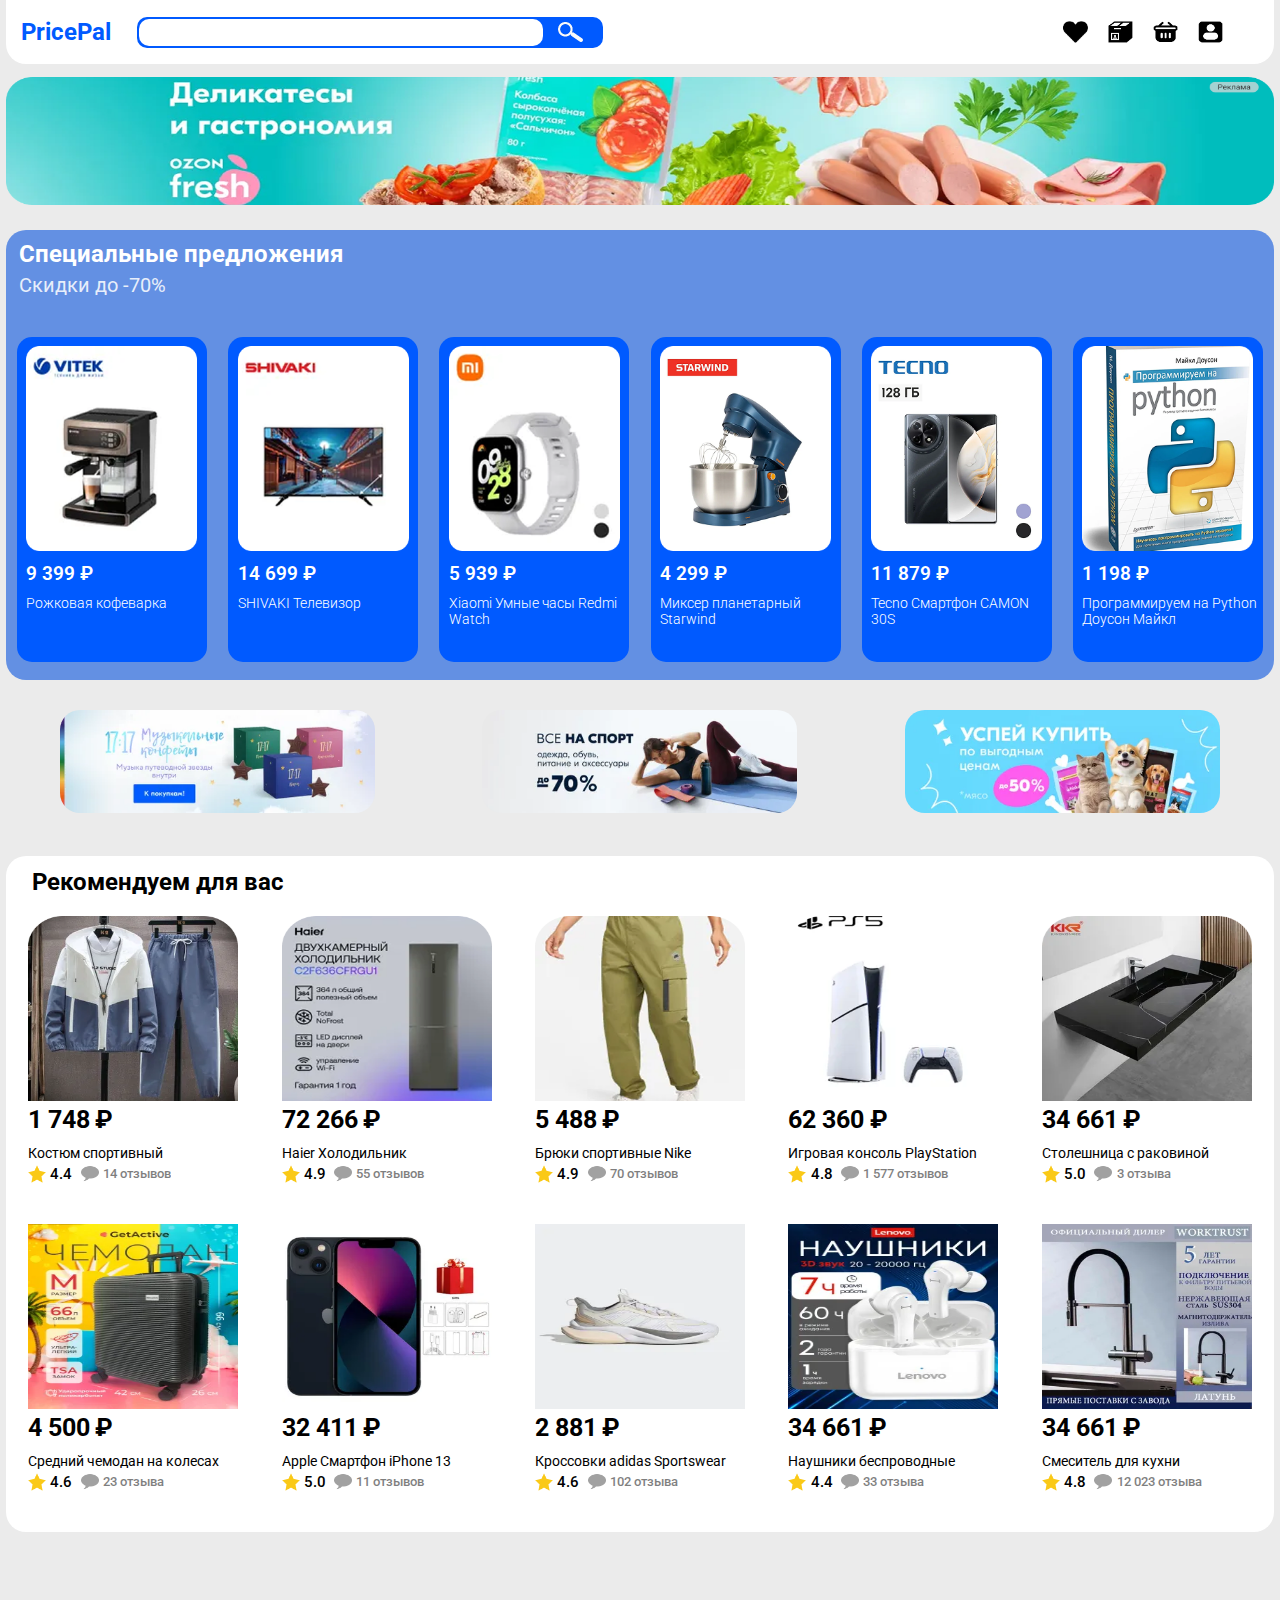
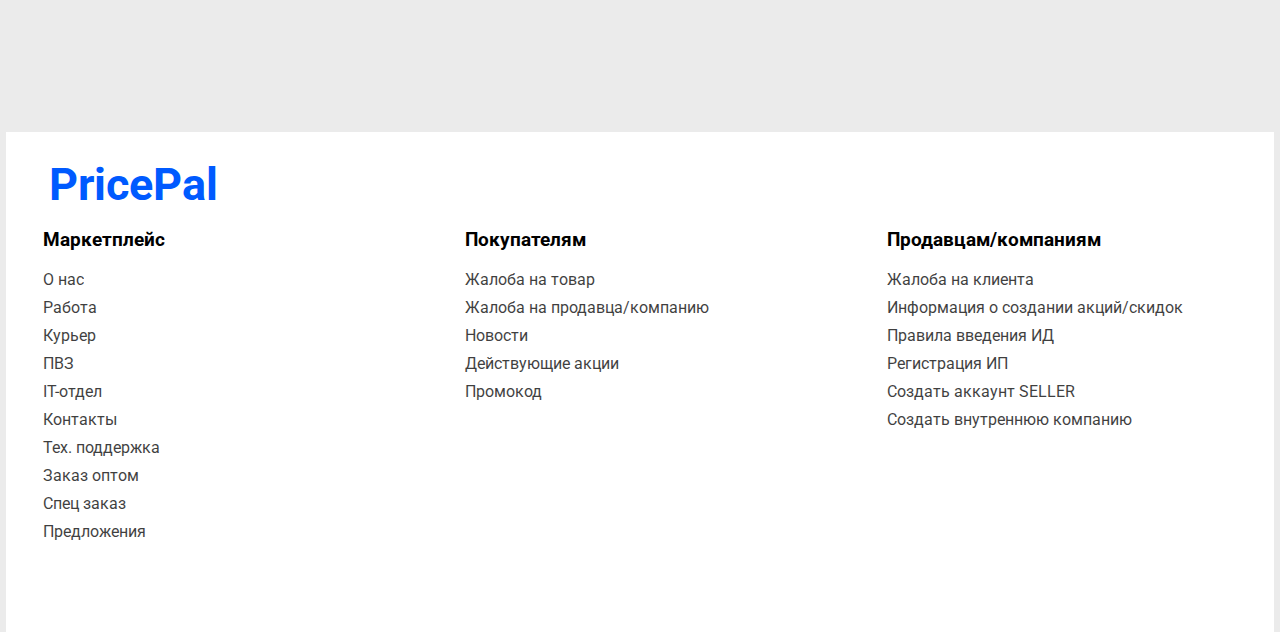
<file: index.html>
<!DOCTYPE html>
<html lang="en">

<head>
    <meta charset="UTF-8">
    <meta name="viewport" content="width=device-width, initial-scale=1.0">
    <title>PricePal</title>
    <link rel="icon" href="img/FLogo.png">
    <link rel="stylesheet" href="style.css">
    <link rel="stylesheet" href="main2.css">
    <link rel="stylesheet" href="main.css">
    <link rel="stylesheet" href="footer.css">
    <link rel="preconnect" href="https://fonts.googleapis.com">
    <link rel="preconnect" href="https://fonts.gstatic.com" crossorigin>
    <link href="https://fonts.googleapis.com/css2?family=Roboto:ital,wght@0,100..900;1,100..900&display=swap"
        rel="stylesheet">
</head>

<body>
    <header>
        <div class="grid">

            <h2 class="title">PricePal</h2>

            <form action="">
                <div class="input">
                    <input class="search" type="text">
                    <img src="img/sear.png" alt="">
                </div>
            </form>

            <div class="logo">
                <img src="img/logo1.png" alt=""></img>
                <img src="img/logo2.png" alt=""></img>
                <img src="img/logo3.png" alt=""></img>
                <img src="img/logo4.png" alt=""></img>
            </div>
        </div>
    </header>
    <main>
        <div class="window1">
            <div class="add">
                <a href="https://www.ozon.ru/special/ozonfresh">
                    <img src="img/rb.png" alt="">
                </a>
            </div>
            <div class="products">
                <span class="win_title">Специальные предложения</span>
                <span class="newDes">Скидки до -70%</span>
                <div class="cards">

                    <div class="cards_tovar">
                        <img class="tovar_img" src="img/tovars/tov1.png" alt="">
                        <div class="info">
                            <h3 class="name_tovar">9 399 ₽</h3>
                            <p class="description_tovar">Рожковая кофеварка</p>
                        </div>
                    </div>

                    <div class="cards_tovar">
                        <img class="tovar_img" src="img/tovars/tov2.png" alt="">
                        <div class="info">
                            <h3 class="name_tovar">14 699 ₽</h3>
                            <p class="description_tovar">SHIVAKI Телевизор</p>
                        </div>
                    </div>

                    <div class="cards_tovar">
                        <img class="tovar_img" src="img/tovars/tov3.png" alt="">
                        <div class="info">
                            <h3 class="name_tovar">5 939 ₽</h3>
                            <p class="description_tovar">Xiaomi Умные часы Redmi Watch</p>
                        </div>
                    </div>

                    <div class="cards_tovar">
                        <img class="tovar_img" src="img/tovars/tov4.png" alt="">
                        <div class="info">
                            <h3 class="name_tovar">4 299 ₽</h3>
                            <p class="description_tovar">Миксер планетарный Starwind</p>
                        </div>
                    </div>

                    <div class="cards_tovar">
                        <img class="tovar_img" src="img/tovars/tov5.png" alt="">
                        <div class="info">
                            <h3 class="name_tovar">11 879 ₽</h3>
                            <p class="description_tovar">Tecno Смартфон CAMON 30S</p>
                        </div>
                    </div>

                    <div class="cards_tovar">
                        <img class="tovar_img" src="img/tovars/tov6.png" alt="">
                        <div class="info">
                            <h3 class="name_tovar">1 198 ₽</h3>
                            <p class="description_tovar">Программируем на Python Доусон Майкл</p>
                        </div>
                    </div>

                </div>
            </div>
        </div>

        <div class="window2">
            <div class="win2_add">
                <img class="phadd" src="img/add/912300-1.webp" alt="">
                <img class="phadd" src="img/add/vse_na_sport_912-300.webp" alt="">
                <img class="phadd" src="img/add/promo_zoo_912-300.webp" alt="">
            </div>

            <div class="menu">
                <div class="label">
                    <h2>Рекомендуем для вас</h2>

                    <div class="win2_card">
                        <div class="block">
                            <img class="imgCard" src="img/imgTovars/image 1.png" alt="">
                            <div class="info2">
                                <span class="titleB">1 748 ₽</span>
                                <p>Костюм спортивный</p>
                                <div class="logo_block">
                                    <img class="star" src="img/logo_tov/star_77949.png" alt="">
                                    <span class="span_star">4.4</span>
                                    <img class="comm" src="img/logo_tov/comment_icon-icons.com_70234.png" alt="">
                                    <span class="span_comm">14 отзывов</span>
                                </div>
                            </div>
                        </div>
                        <div class="block">
                            <img class="imgCard" src="img/imgTovars/image 2.png" alt="">
                            <div class="info2">
                                <span class="titleB">72 266 ₽</span>
                                <p>Haier Холодильник</p>
                                <div class="logo_block">
                                    <img class="star" src="img/logo_tov/star_77949.png" alt="">
                                    <span class="span_star">4.9</span>
                                    <img class="comm" src="img/logo_tov/comment_icon-icons.com_70234.png" alt="">
                                    <span class="span_comm">55 отзывов</span>
                                </div>
                            </div>
                        </div>
                        <div class="block">
                            <img class="imgCard" src="img/imgTovars/image 3.png" alt="">
                            <div class="info2">
                                <span class="titleB">5 488 ₽</span>
                                <p>Брюки спортивные Nike</p>
                                <div class="logo_block">
                                    <img class="star" src="img/logo_tov/star_77949.png" alt="">
                                    <span class="span_star">4.9</span>
                                    <img class="comm" src="img/logo_tov/comment_icon-icons.com_70234.png" alt="">
                                    <span class="span_comm">70 отзывов</span>
                                </div>
                            </div>
                        </div>
                        <div class="block">
                            <img class="imgCard" src="img/imgTovars/image 4.png" alt="">
                            <div class="info2">
                                <span class="titleB">62 360 ₽</span>
                                <p>Игровая консоль PlayStation</p>
                                <div class="logo_block">
                                    <img class="star" src="img/logo_tov/star_77949.png" alt="">
                                    <span class="span_star">4.8</span>
                                    <img class="comm" src="img/logo_tov/comment_icon-icons.com_70234.png" alt="">
                                    <span class="span_comm">1 577 отзывов</span>
                                </div>
                            </div>
                        </div>
                        <div class="block">
                            <img class="imgCard" src="img/imgTovars/image 5.png" alt="">
                            <div class="info2">
                                <span class="titleB">34 661 ₽</span>
                                <p>Столешница с раковиной</p>
                                <div class="logo_block">
                                    <img class="star" src="img/logo_tov/star_77949.png" alt="">
                                    <span class="span_star">5.0</span>
                                    <img class="comm" src="img/logo_tov/comment_icon-icons.com_70234.png" alt="">
                                    <span class="span_comm">3 отзыва</span>
                                </div>
                            </div>
                        </div>
                        <div class="block">
                            <img class="imgCard" src="img/imgTovars/image 6.webp" alt="">
                            <div class="info2">
                                <span class="titleB">4 500 ₽</span>
                                <p>Средний чемодан на колесах</p>
                                <div class="logo_block">
                                    <img class="star" src="img/logo_tov/star_77949.png" alt="">
                                    <span class="span_star">4.6</span>
                                    <img class="comm" src="img/logo_tov/comment_icon-icons.com_70234.png" alt="">
                                    <span class="span_comm">23 отзыва</span>
                                </div>
                            </div>
                        </div>
                        <div class="block">
                            <img class="imgCard" src="img/imgTovars/image 7.webp" alt="">
                            <div class="info2">
                                <span class="titleB">32 411 ₽</span>
                                <p>Apple Смартфон iPhone 13</p>
                                <div class="logo_block">
                                    <img class="star" src="img/logo_tov/star_77949.png" alt="">
                                    <span class="span_star">5.0</span>
                                    <img class="comm" src="img/logo_tov/comment_icon-icons.com_70234.png" alt="">
                                    <span class="span_comm">11 отзывов</span>
                                </div>
                            </div>
                        </div>
                        <div class="block">
                            <img class="imgCard" src="img/imgTovars/image 8.webp" alt="">
                            <div class="info2">
                                <span class="titleB">2 881 ₽</span>
                                <p>Кроссовки adidas Sportswear</p>
                                <div class="logo_block">
                                    <img class="star" src="img/logo_tov/star_77949.png" alt="">
                                    <span class="span_star">4.6</span>
                                    <img class="comm" src="img/logo_tov/comment_icon-icons.com_70234.png" alt="">
                                    <span class="span_comm">102 отзыва</span>
                                </div>
                            </div>
                        </div>
                        <div class="block">
                            <img class="imgCard" src="img/imgTovars/image 9.webp" alt="">
                            <div class="info2">
                                <span class="titleB">34 661 ₽</span>
                                <p>Наушники беспроводные</p>
                                <div class="logo_block">
                                    <img class="star" src="img/logo_tov/star_77949.png" alt="">
                                    <span class="span_star">4.4</span>
                                    <img class="comm" src="img/logo_tov/comment_icon-icons.com_70234.png" alt="">
                                    <span class="span_comm">33 отзыва</span>
                                </div>
                            </div>
                        </div>
                        <div class="block">
                            <img class="imgCard" src="img/imgTovars/image 10.webp" alt="">
                            <div class="info2">
                                <span class="titleB">34 661 ₽</span>
                                <p>Cмеситель для кухни</p>
                                <div class="logo_block">
                                    <img class="star" src="img/logo_tov/star_77949.png" alt="">
                                    <span class="span_star">4.8</span>
                                    <img class="comm" src="img/logo_tov/comment_icon-icons.com_70234.png" alt="">
                                    <span class="span_comm">12 023 отзыва</span>
                                </div>
                            </div>
                        </div>
                    </div>
                </div>

            </div>
        </div>

    </main>
    <footer>
        <div class="footer_graund">
            <span class="title_footer">PricePal</span>
            <div class="block_info">
                <div class="inf1">
                    <h3>Маркетплейс</h3>
                    <ul>
                        <li>О нас</li>
                        <br>
                        <li>Работа</li>
                        <br>
                        <li>Курьер</li>
                        <br>
                        <li>ПВЗ</li>
                        <br>
                        <li>IT-отдел</li>
                        <br>
                        <li>Контакты</li>
                        <br>
                        <li>Тех. поддержка</li>
                        <br>
                        <li>Заказ оптом</li>
                        <br>
                        <li>Спец заказ</li>
                        <br>
                        <li>Предложения</li>
                    </ul>
                </div>
                <div class="inf2">
                    <h3>Покупателям</h3>
                    <ul>
                        <li>Жалоба на товар</li>
                        <br>
                        <li>Жалоба на продавца/компанию</li>
                        <br>
                        <li>Новости</li>
                        <br>
                        <li>Действующие акции</li>
                        <br>
                        <li>Промокод</li>
                    </ul>
                </div>
                <div class="inf3">
                    <h3>Продавцам/компаниям</h3>
                    <ul>
                        <li>Жалоба на клиента</li>
                        <br>
                        <li>Информация о создании акций/скидок</li>
                        <br>
                        <li>Правила введения ИД</li>
                        <br>
                        <li>Регистрация ИП</li>
                        <br>
                        <li>Создать аккаунт SELLER</li>
                        <br>
                        <li>Создать внутреннюю компанию</li>
                    </ul>
                </div>
            </div>
        </div>
        
    </footer>
</body>

</html>
</file>
<file: style.css>
body {
    background-color: #ebebeb;
    margin: 0;
}

.grid {
    display: grid;
    grid-template-columns: 0.5fr 4fr 1fr;
    align-items: center;
    width: 99vw;
    height: 5vw;
    background-color: rgb(255, 255, 255);
    margin-left: 0.5%;
    border-radius: 0px 0px 20px 20px;

    @media(max-width: 700px) {
        grid-template-columns: 1fr 2fr 1fr;
        height: 20vw;
        row-gap: 25px;

        .input {
            margin-left: 0;
        }

        .title {
            font-size: 20px;
        }

        .search {
            width: 200px;
        }

        .logo img {
            width: 23px;
            height: 20.5px;
        }
    }

    @media(max-width: 550px) {

        .title {
            font-size: 18px;
        }

        .search {
            width: 150px;
        }

        .logo img {
            width: 20px;
            height: 17.5px;
            margin-left: 5px;
        }
    }
    @media(max-width: 450px) {
        grid-template-columns: 1fr 3fr;
        .search {
            width: 200px;
        }
    }
    @media(max-width: 370px) {
        row-gap: 10px;
        .search {
            width: 150px;
        }
    }
}

/* Название */

.title {
    font-family: "Roboto", sans-serif;
    font-weight: bold;
    margin: 0;
    margin-left: 15px;
    color: #005AFF;
    cursor: default;
}

/* Поисковая строка */

.search {
    outline: none;
    height: 25px;
    border-radius: 10px;
    border: none;
    width: 400px;
}

.input {
    background-color: #005AFF;
    display: inline-flex;
    align-items: center;
    padding: 2px 20px 2px 2px;
    border-radius: 10px;
    margin-left: 15px;
}

.input img {
    width: 25px;
    height: 20px;
    margin-left: 15px;
    cursor: pointer;
}



/* Логотипы */

.logo img {
    width: 25px;
    height: 22.5px;
    margin-left: 20px;
    cursor: pointer;
}

.logo {
    display: inline-flex;

}

.logo img:hover {
    opacity: 50%;
}

@media(max-width: 800px) {
    .search {
        width: 300px;
    }
}



@media(min-width: 1700px) {
    .title {
        font-size: 35px;
    }

    .search {
        width: 500px;
        height: 50px;
    }

    .logo img {
        width: 30px;
        height: 27px;
        margin-left: 50px;
    }
}
</file>
<file: main2.css>
body {
    font-family: "Roboto", sans-serif;
    font-weight: bold;
}

.win2_add {
    display: grid;
    grid-template-columns: repeat(3, 315px);
    justify-content: space-around;
    margin-top: 1%;
    border-radius: 20px;
    width: 99vw;
    margin-left: 0.5%;
    height: 137px;
    align-items: center;

    @media(max-width: 960px) {
        grid-template-columns: repeat(3, 250px);
    }

    @media(max-width: 760px) {
        grid-template-columns: repeat(3, 200px);
        height: 100px;

        .phadd {
            height: 70px;
        }
    }

    @media(max-width: 600px) {
        grid-template-columns: repeat(3, 150px);
        height: 70px;

        .phadd {
            height: 50px;
        }
    }

    @media(max-width: 460px) {
        grid-template-columns: repeat(2, 165px);
        height: 150px;

        .phadd {
            height: 65px;
        }
    }
}

.win2_add img {
    width: 100%;
    height: 103px;
    border-radius: 20px;
    cursor: pointer;
}

.win2_add img:hover {
    border: #005AFF solid 2px;
}


.menu {
    background-color: white;
    width: 99vw;
    margin-left: 0.5%;
    border-radius: 20px;
    margin-top: 2%;
}

.label h2 {
    padding-top: 1%;
    margin-left: 2%;
}

.block {
    width: 100%;
    height: 308px;
    background-color: #ffffff;
}

.imgCard {
    width: 100%;
    height: 60%;
}

.titleB {
    margin: 0;
    font-size: 25px;
    cursor: default;
}

.block p {
    margin: 0;
    font-size: 14px;
    font-weight: 400;
    margin-top: 5%;
    cursor: pointer;
}

.block p:hover {
    color: rgb(6, 122, 6);
    font-weight: 600;
}

.info2 {
    width: 100%;
}

.logo_block {
    align-items: center;
    display: flex;
    margin-top: 2%;
}

.logo_block img {
    width: 18px;
}

.logo_block span {
    font-weight: 500;
}

.star {
    margin-right: 2%;
}

.span_star {
    margin-right: 4%;
    font-size: 15px;
    cursor: default;


}

.comm {
    opacity: 50%;
    margin-right: 2%;
    cursor: pointer;
}

.span_comm {
    opacity: 50%;
    font-size: 13px;
    cursor: pointer;
}



.win2_card {
    display: grid;
    grid-template-columns: repeat(5, 210px);
    justify-content: space-around;
}



@media(max-width: 1060px){
    .win2_card{
        grid-template-columns: repeat(5, 180px);
    }
}
@media(max-width: 900px){
    .win2_card{
        grid-template-columns: repeat(5, 130px);
    }
    .block{
        height: 220px;
    }
    .titleB{
        font-size: 20px;
    }
    .info2 p{
        font-size: 12px;
        margin: 0;
    }
}
@media(max-width: 660px){
    .win2_card{
        grid-template-columns: repeat(4, auto);
    }
}
@media(max-width: 576px){
    .win2_card{
        grid-template-columns: repeat(3, auto);
    }
    .label h2{
        font-size: 16px;
    }
}
@media(max-width: 450px){
    .win2_card{
        grid-template-columns: repeat(2, auto);
    }
}
</file>
<file: main.css>
.add img {
    width: 100%;
    height: 100%;
    object-fit: fill;
    cursor: pointer;
}

.add {
    width: 99vw;
    height: 10vw;
    margin-top: 1%;
    margin-left: 0.5%;
    margin-bottom: 2%;

}



.products{
    background-color: #6390E3;
    width: 99vw;
    margin-left: 0.5%;
    height: 450px;
    border-radius: 20px;
}


/* Карточка */

.cards_tovar{
    background-color: #005AFF;
    height: 325px;
    border-radius: 15px;
}

.tovar_img{
    width: 90%;
    height: 65%;
    margin-left: 5%;
    margin-top: 3%;
    object-fit: contain;
}
.name_tovar{
    margin: 0;
    color: white;
    font-family: "Roboto", sans-serif;
    font-weight: 600;
    cursor: default;
}
.description_tovar{
    margin: 0;
    color: white;
    font-family: "Roboto", sans-serif;
    font-weight: 300;
    font-size: 14px;
    margin-top: 10px;
    cursor: pointer;
}
.description_tovar:hover{
    color: rgb(255, 255, 0);
    font-weight: 400;
}
.info{
    margin-top: 2.5%;
    margin-left: 5%;
}

/* Карточки */


.cards{
    display: grid;
    grid-template-columns: repeat(6,190px);
    justify-content: space-around;
}


@media(max-width: 1150px){
    .cards{
        grid-template-columns: repeat(6, 150px);
    }
    .products{
        height: 380px;
    }
    .cards_tovar{
        height: 256px;
    }
}
@media(max-width: 930px){
    .cards{
        grid-template-columns: repeat(6, 125px);
    }
    .products{
        height: 600px;
    }
    .cards_tovar{
        height: 204px;
    }
    .description_tovar{
        font-size: calc(10px + 1 * (100vw - 320px) / 1080);
        margin-top: 0;
    }
    .name_tovar{
        font-size: calc(12px + 7 * (100vw - 320px) / 1080);
    }
}

@media(max-width: 760px){
    .cards{
        grid-template-columns: repeat(6, 100px);
    }
    .cards_tovar{
        height: 163px;
    }
    .description_tovar{
        font-size: calc(10px - 5 * (100vw - 320px) / 1080);
    }
    .products{
        height: 250px;
    }

}

@media(max-width: 600px){
    .cards{
        grid-template-columns: repeat(5, 100px);
        row-gap: 15px;
    }
    .products{
        height: 450px;
    }

}
@media(max-width: 515px){
    .cards{
        grid-template-columns: repeat(4, 100px);
    }

}
@media(max-width: 410px){
    .cards{
        grid-template-columns: repeat(3, 100px);
    }

}



.win_title{
    color: white;
    font-size: 24px;
    margin-left: 1%;
    display: inline-block;
    margin-top: 10px;
    margin-bottom: 5px;
}

.newDes{
    display: block;
    margin-bottom: 40px;
    color: rgb(255, 255, 255);
    font-size: 20px;
    margin-left: 1%;
    font-weight: 400;
    opacity: 85%;
}
</file>
<file: footer.css>
footer{
    margin-top: 200px;
}
.footer_graund{
    background-color: white;
    width: 99vw;
    margin-left: 0.5%;
    height: 500px;
}
.title_footer{
    font-size: calc(75px*0.6);
    color: #005AFF;
    display: block;
    margin-left: 3.4%;
    padding-top: 2%;
}
li{
    list-style-type: none;
    font-weight: 400;
    display: inline-block;
    opacity: 75%;
    cursor: pointer;
    margin-bottom: 3%;
}
li:hover{
    opacity: 100%;
    font-weight: 500;
}
ul{
    padding: 0;
    width: 300px;
}
.inf1, .inf2, .inf3 h3{
    cursor: default;
}
.block_info{
    display: grid;
    grid-template-columns: repeat(3, 350px);
    justify-content: space-around;
}


@media(max-width: 1060px){
    .block_info{
        grid-template-columns: repeat(2,270px);
    }
    .footer_graund{
        height: 700px;
    }
}
@media(max-width: 560px){
    .block_info{
        grid-template-columns: repeat(1,270px);
        justify-content: center;
    }
    .footer_graund{
        height: 900px;
    }

    .title_footer{
        font-size: 35px;
    }
}
</file>
